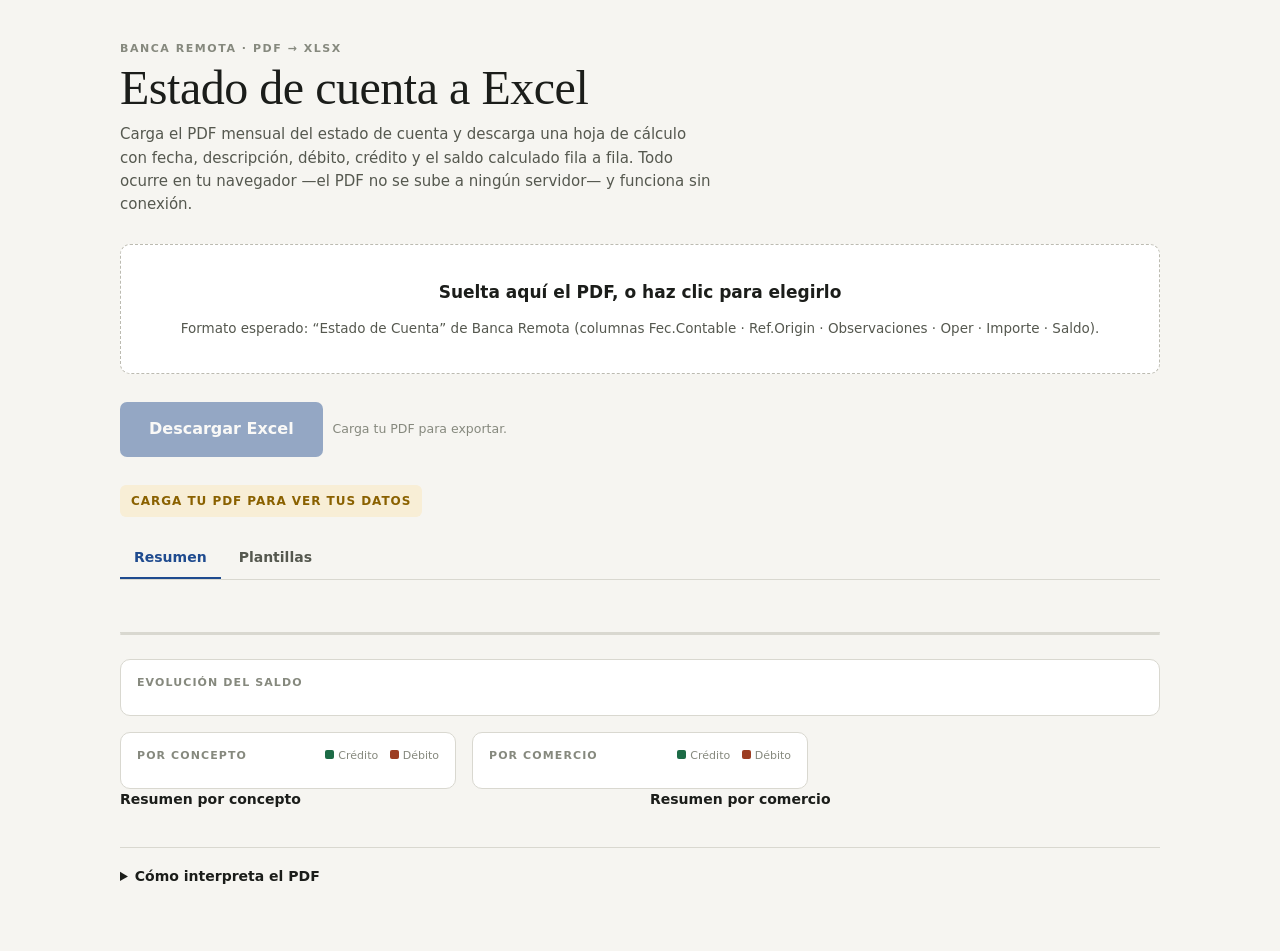
<file: index.html>
<!doctype html>
<html lang="es">
<head>
<meta charset="utf-8">
<meta name="viewport" content="width=device-width, initial-scale=1">
<!-- Conversor de estado de cuenta (Banca Remota) a Excel.
     Sitio estático (GitHub Pages): sírvelo por HTTP; con doble clic (file://) los módulos no cargan.
     Localmente: python3 -m http.server y abre http://localhost:8000.
     Cero peticiones externas: pdf.js 3.11.174 y ExcelJS 4.4.0 van en vendor/.
     El PDF se procesa en el navegador de quien lo usa; no se envía a ningún servidor.
     Librerías incluidas bajo licencia Apache-2.0 (pdf.js) y MIT (ExcelJS). -->
<title>Estado de cuenta a Excel</title>
<link rel="stylesheet" href="css/styles.css">
<script src="vendor/pdf.min.js" defer></script>
<script src="vendor/exceljs.min.js" defer></script>
<script type="module" src="js/main.js"></script>
</head>
<body>
<div class="wrap">
  <header class="masthead">
    <div class="eyebrow">Banca Remota · PDF → XLSX</div>
    <h1>Estado de cuenta a Excel</h1>
    <p class="lede">Carga el PDF mensual del estado de cuenta y descarga una hoja de cálculo con fecha, descripción, débito, crédito y el saldo calculado fila a fila. Todo ocurre en tu navegador —el PDF no se sube a ningún servidor— y funciona sin conexión.</p>
  </header>

  <div class="drop" id="drop">
    <input type="file" id="file" accept="application/pdf,.pdf" aria-label="Seleccionar PDF del estado de cuenta">
    <h2>Suelta aquí el PDF, o haz clic para elegirlo</h2>
    <p>Formato esperado: “Estado de Cuenta” de Banca Remota (columnas Fec.Contable · Ref.Origin · Observaciones · Oper · Importe · Saldo).</p>
  </div>

  <div class="actions">
    <button class="btn big" id="dl" disabled>Descargar Excel</button>
    <button class="btn ghost" id="reset" hidden>Cargar otro PDF</button>
    <span class="hint" id="dlhint"></span>
  </div>

  <div id="status" class="status" hidden><span class="spinner"></span><span id="status-text">Leyendo…</span></div>
  <div id="error" class="error" hidden></div>

  <section class="result" id="result">
    <div class="sample-note" id="sample-note">Carga tu PDF para ver tus datos</div>

    <div class="tabs" role="tablist">
      <button class="tab" role="tab" id="tab-resumen" aria-controls="panel-resumen" aria-selected="true">Resumen</button>
      <button class="tab" role="tab" id="tab-plantillas" aria-controls="panel-plantillas" aria-selected="false">Plantillas</button>
    </div>

    <div id="panel-resumen" role="tabpanel" aria-labelledby="tab-resumen">
    <div class="meta" id="meta"></div>

    <div class="tiles" id="tiles"></div>

    <div class="check" id="check"></div>

    <div class="charts">
      <figure class="chart wide"><figcaption>Evolución del saldo</figcaption><div id="chart-saldo"></div></figure>
      <figure class="chart"><figcaption>Por concepto <span class="legend"><i class="cr"></i>Crédito <i class="db"></i>Débito</span></figcaption><div id="chart-conceptos"></div></figure>
      <figure class="chart"><figcaption>Por comercio <span class="legend"><i class="cr"></i>Crédito <i class="db"></i>Débito</span></figcaption><div id="chart-comercios"></div></figure>
    </div>

    <div class="summary">
      <div><h3>Resumen por concepto</h3><div id="tbl-conceptos"></div></div>
      <div><h3>Resumen por comercio</h3><div id="tbl-comercios"></div></div>
    </div>
    </div>

    <div id="panel-plantillas" role="tabpanel" aria-labelledby="tab-plantillas" hidden>
      <p class="tpl-note" id="tpl-note"></p>
      <p class="tpl-note" id="tpl-fechas"></p>
      <p class="tpl-note"><mark class="m-con">concepto</mark> texto que decide el concepto · <mark class="m-fec">fecha</mark> texto de donde se toma la fecha · <mark class="m-com">comercio</mark> texto de donde se extrae el comercio · <span class="m-alt-any">subrayado punteado</span> otras fechas, u otros conceptos distintos, que no se usan (según el primer ejemplo de cada plantilla)</p>
      <div class="tpl-bar">
        <input type="search" id="tpl-q" class="tpl-q" placeholder="Buscar en plantillas y ejemplos…" aria-label="Buscar plantillas por texto" autocomplete="off">
        <select id="tpl-con" class="tpl-sel" aria-label="Filtrar por concepto"></select>
        <select id="tpl-avi" class="tpl-sel" aria-label="Filtrar por aviso"></select>
        <div class="chips" id="tpl-chips" role="group" aria-label="Filtrar plantillas"></div>
        <span class="prog" id="tpl-prog"></span>
      </div>
      <div id="tbl-plantillas"></div>
    </div>
  </section>

  <details class="how">
    <summary>Cómo interpreta el PDF</summary>
    <ul>
      <li>Lee cada página por coordenadas y reconstruye las seis columnas del extracto, incluyendo el texto de <i>Observaciones</i> que se parte en varias líneas.</li>
      <li>El PDF trae un solo importe con indicador <code>CR</code> / <code>DB</code>: <code>CR</code> va a <b>Crédito</b> y <code>DB</code> a <b>Débito</b>.</li>
      <li>La fecha sólo se imprime cuando cambia; se arrastra hacia las filas siguientes.</li>
      <li>De <i>Observaciones</i> extrae el concepto (<code>DET PAGO</code>), el comercio (<code>DATOS BENEFI COMERCIO</code>) y la tarjeta; el texto íntegro queda en la última columna del Excel.</li>
      <li>Si la fecha de la descripción (<code>FECHA:</code>, <code>FECHA CONTABLE:</code> o <code>FECHA PAGO</code>) cae en otro mes que la fecha de la fila, la operación es de <b>Tránsito</b>: conserva su concepto con el prefijo <code>Tránsito · </code> (p. ej. <code>Tránsito · Pago recibido</code>).</li>
      <li>El saldo del Excel es una <b>fórmula</b> (<code>saldo anterior − débito + crédito</code>) y se compara con el saldo impreso: la columna <i>Diferencia</i> debe dar 0 en todas las filas.</li>
      <li>Si un comercio del PDF no está en la lista conocida, se pregunta una sola vez a cuál corresponde (o si se ignora). La elección se guarda en este navegador.</li>
    </ul>
  </details>

  <dialog class="alias" id="alias-dlg" aria-labelledby="alias-title">
    <form method="dialog" id="alias-form">
      <h2 id="alias-title">Comercios sin identificar</h2>
      <p>Estos comercios del PDF no coinciden con ninguno conocido. Elige a cuál corresponde cada uno; lo que dejes en «Ignorar» no se volverá a preguntar.</p>
      <div class="alias-list" id="alias-list"></div>
      <div class="alias-actions">
        <button class="btn ghost" type="button" id="alias-skip">Ahora no</button>
        <button class="btn" type="submit" value="ok">Guardar</button>
      </div>
    </form>
  </dialog>
</div>
</body>
</html>
</file>
<file: css/styles.css>
:root {
  --ground: #f6f5f1;
  --panel: #ffffff;
  --panel-2: #efeeea;
  --ink: #1b1d1a;
  --ink-2: #55584f;
  --ink-3: #86897e;
  --rule: #d9d8d0;
  --rule-strong: #bcbbb1;
  --accent: #1f4b8f;
  --accent-soft: #e5ecf7;
  --credit: #1c6b46;
  --credit-soft: #e2efe7;
  --debit: #9c3d22;
  --debit-soft: #f6e6df;
  --warn: #8a6100;
  --warn-soft: #f8eed6;
  --on-accent: #ffffff;
  --shadow: 0 1px 2px rgba(27,29,26,.06), 0 8px 24px -16px rgba(27,29,26,.35);
}
@media (prefers-color-scheme: dark) {
  :root:not([data-theme="light"]) {
    --ground: #14161a;
    --panel: #1c1f24;
    --panel-2: #23272d;
    --ink: #eceee9;
    --ink-2: #adb2ab;
    --ink-3: #7e847d;
    --rule: #2f343b;
    --rule-strong: #444b53;
    --accent: #7fa9e8;
    --accent-soft: #1e2b3f;
    --credit: #6ec096;
    --credit-soft: #172b22;
    --debit: #e0906e;
    --debit-soft: #331e16;
    --warn: #e0b95f;
    --warn-soft: #2e2716;
    --on-accent: #10131a;
    --shadow: 0 1px 2px rgba(0,0,0,.4), 0 8px 24px -16px rgba(0,0,0,.8);
  }
}
:root[data-theme="dark"] {
  --ground: #14161a;
  --panel: #1c1f24;
  --panel-2: #23272d;
  --ink: #eceee9;
  --ink-2: #adb2ab;
  --ink-3: #7e847d;
  --rule: #2f343b;
  --rule-strong: #444b53;
  --accent: #7fa9e8;
  --accent-soft: #1e2b3f;
  --credit: #6ec096;
  --credit-soft: #172b22;
  --debit: #e0906e;
  --debit-soft: #331e16;
  --warn: #e0b95f;
  --warn-soft: #2e2716;
  --on-accent: #10131a;
  --shadow: 0 1px 2px rgba(0,0,0,.4), 0 8px 24px -16px rgba(0,0,0,.8);
}

* { box-sizing: border-box; }
body {
  margin: 0;
  background: var(--ground);
  color: var(--ink);
  font-family: system-ui, -apple-system, "Segoe UI", Roboto, "Helvetica Neue", Arial, sans-serif;
  font-size: 15px;
  line-height: 1.55;
  -webkit-font-smoothing: antialiased;
}
.wrap {
  max-width: 1080px;
  margin: 0 auto;
  padding-inline: 20px;
  padding-block: 40px 64px;
  display: flex;
  flex-direction: column;
  gap: 28px;
}

header.masthead { display: flex; flex-direction: column; gap: 6px; }
.eyebrow {
  font-size: 11px; letter-spacing: .14em; text-transform: uppercase;
  color: var(--ink-3); font-weight: 600;
}
h1 {
  font-family: "Iowan Old Style", "Palatino Linotype", Palatino, Georgia, "Times New Roman", serif;
  font-weight: 400; font-size: clamp(34px, 6vw, 48px);
  line-height: 1.05; margin: 0; text-wrap: balance; letter-spacing: -.01em;
}
.lede { color: var(--ink-2); max-width: 62ch; margin: 4px 0 0; }

/* ---------- dropzone ---------- */
.drop {
  position: relative;
  border: 1.5px dashed var(--rule-strong);
  border-radius: 10px;
  background: var(--panel);
  padding: 34px 24px;
  text-align: center;
  display: flex; flex-direction: column; align-items: center; gap: 12px;
  transition: border-color .15s, background .15s;
}
.drop.over { border-color: var(--accent); background: var(--accent-soft); }
.drop h2 { margin: 0; font-size: 17px; font-weight: 600; }
.drop p { margin: 0; color: var(--ink-2); font-size: 13.5px; }
input[type=file] { position: absolute; inset: 0; opacity: 0; cursor: pointer; }
.btn {
  font: inherit; font-weight: 600; font-size: 14px;
  border: 1px solid transparent; border-radius: 7px;
  padding: 10px 18px; cursor: pointer;
  background: var(--accent); color: var(--on-accent);
  transition: filter .15s, opacity .15s;
}
.btn:hover { filter: brightness(1.08); }
.btn:disabled { opacity: .45; cursor: not-allowed; }
.btn.ghost { background: transparent; color: var(--ink); border-color: var(--rule-strong); }
.btn:focus-visible, .drop:focus-within { outline: 2px solid var(--accent); outline-offset: 2px; }

/* ---------- status ---------- */
.status {
  display: flex; align-items: center; gap: 10px;
  font-size: 13.5px; color: var(--ink-2);
  font-family: ui-monospace, SFMono-Regular, Menlo, Consolas, "Liberation Mono", monospace;
}
.spinner {
  width: 13px; height: 13px; border-radius: 50%;
  border: 2px solid var(--rule-strong); border-top-color: var(--accent);
  animation: spin .7s linear infinite;
}
@keyframes spin { to { transform: rotate(360deg); } }
@media (prefers-reduced-motion: reduce) { .spinner { animation-duration: 2.4s; } }
.error {
  background: var(--debit-soft); color: var(--debit);
  border: 1px solid currentColor; border-radius: 8px; padding: 12px 14px; font-size: 14px;
}

/* ---------- results ---------- */
.result { display: flex; flex-direction: column; gap: 22px; }
.sample-note {
  font-size: 12px; letter-spacing: .08em; text-transform: uppercase; font-weight: 600;
  color: var(--warn); background: var(--warn-soft);
  border-radius: 6px; padding: 7px 11px; align-self: flex-start;
}
.meta {
  display: flex; flex-wrap: wrap; gap: 4px 26px;
  font-size: 13px; color: var(--ink-2);
  border-bottom: 1px solid var(--rule); padding-bottom: 14px;
}
.meta b { color: var(--ink); font-weight: 600; }
.meta span { font-family: ui-monospace, SFMono-Regular, Menlo, Consolas, "Liberation Mono", monospace; }

.tiles { display: grid; grid-template-columns: repeat(auto-fit, minmax(168px, 1fr)); gap: 1px; background: var(--rule); border: 1px solid var(--rule); border-radius: 10px; overflow: hidden; }
.tile { background: var(--panel); padding: 14px 16px; display: flex; flex-direction: column; gap: 3px; }
.tile .k { font-size: 11px; letter-spacing: .1em; text-transform: uppercase; color: var(--ink-3); font-weight: 600; }
.tile .v { font-family: ui-monospace, SFMono-Regular, Menlo, Consolas, "Liberation Mono", monospace; font-size: 19px; font-weight: 500; font-variant-numeric: tabular-nums; }
.tile .v.cr { color: var(--credit); }
.tile .v.db { color: var(--debit); }

.check { display: flex; align-items: flex-start; gap: 10px; border-radius: 8px; padding: 12px 14px; font-size: 14px; }
.check.ok { background: var(--credit-soft); color: var(--credit); }
.check.bad { background: var(--warn-soft); color: var(--warn); }
.check .mark { font-family: ui-monospace, SFMono-Regular, Menlo, Consolas, monospace; font-weight: 600; }

.btn.big { font-size: 16px; padding: 14px 28px; }
.actions { display: flex; flex-wrap: wrap; gap: 10px; align-items: center; }
.actions .hint { font-size: 12.5px; color: var(--ink-3); }

.charts { display: grid; grid-template-columns: repeat(auto-fit, minmax(300px, 1fr)); gap: 16px; }
.chart { margin: 0; background: var(--panel); border: 1px solid var(--rule); border-radius: 10px; padding: 14px 16px; min-width: 0; }
.chart.wide { grid-column: 1 / -1; }
.chart figcaption { font-size: 11px; letter-spacing: .1em; text-transform: uppercase; color: var(--ink-3); font-weight: 600; margin-bottom: 10px; display: flex; justify-content: space-between; gap: 10px; flex-wrap: wrap; }
.legend { text-transform: none; letter-spacing: 0; font-weight: 400; }
.legend i { display: inline-block; width: 9px; height: 9px; border-radius: 2px; margin: 0 4px 0 8px; }
.legend i.cr, .bar.cr { background: var(--credit); }
.legend i.db, .bar.db { background: var(--debit); }
.line { width: 100%; height: 160px; display: block; color: var(--accent); }
.line-axis { display: flex; justify-content: space-between; font-size: 12px; color: var(--ink-3); font-family: ui-monospace, Menlo, Consolas, monospace; }
.bars { display: flex; flex-direction: column; gap: 10px; }
.bar-label { font-size: 13px; overflow: hidden; text-overflow: ellipsis; white-space: nowrap; }
.bar-pair { display: grid; grid-template-columns: 1fr auto; align-items: center; column-gap: 8px; row-gap: 2px; }
.bar { height: 8px; border-radius: 4px; min-width: 2px; }
.bar-pair span { font-size: 11.5px; color: var(--ink-2); font-family: ui-monospace, Menlo, Consolas, monospace; font-variant-numeric: tabular-nums; text-align: right; }

.summary { display: grid; grid-template-columns: repeat(auto-fit, minmax(380px, 1fr)); gap: 20px; }
.summary h3 { margin: 0 0 8px; font-size: 14px; font-weight: 600; }
.summary > div { min-width: 0; overflow-x: auto; }
table.sum { width: 100%; border-collapse: collapse; font-size: 13px; }
table.sum th, table.sum td { padding: 6px 8px; border-bottom: 1px solid var(--rule); text-align: right; font-variant-numeric: tabular-nums; }
table.sum th:first-child, table.sum td:first-child { text-align: left; }
table.sum th { font-size: 11px; letter-spacing: .08em; text-transform: uppercase; color: var(--ink-3); }
table.sum td.cr { color: var(--credit); } table.sum td.db { color: var(--debit); }
table.sum tfoot td { font-weight: 600; border-top: 2px solid var(--rule-strong); border-bottom: 0; }

details.how { border-top: 1px solid var(--rule); padding-top: 18px; }
details.how summary { cursor: pointer; font-weight: 600; font-size: 14px; }
details.how ul { color: var(--ink-2); font-size: 13.5px; max-width: 70ch; padding-left: 18px; }
details.how li { margin-bottom: 6px; }
code { font-family: ui-monospace, SFMono-Regular, Menlo, Consolas, "Liberation Mono", monospace; font-size: 12.5px; background: var(--panel-2); padding: 1px 5px; border-radius: 4px; }

/* ---------- modal de alias ---------- */
dialog.alias {
  width: calc(100% - 32px); max-width: 560px; max-height: calc(100vh - 32px);
  background: var(--panel); color: var(--ink);
  border: 1px solid var(--rule); border-radius: 12px; box-shadow: var(--shadow);
  padding: 22px 22px 18px;
}
dialog.alias::backdrop { background: rgba(10, 12, 14, .5); }
dialog.alias h2 { margin: 0 0 4px; font-size: 17px; font-weight: 600; }
dialog.alias p { margin: 0 0 14px; color: var(--ink-2); font-size: 13.5px; }
.alias-list { display: flex; flex-direction: column; gap: 12px; margin-bottom: 18px; }
.alias-row { display: flex; flex-direction: column; gap: 5px; border-top: 1px solid var(--rule); padding-top: 12px; }
.alias-row .nom { font-weight: 600; font-size: 14px; overflow-wrap: anywhere; }
.alias-row .nom small { font-weight: 400; color: var(--ink-3); margin-left: 6px; }
.alias-row select {
  font: inherit; font-size: 14px; width: 100%;
  padding: 7px 9px; border-radius: 7px;
  border: 1px solid var(--rule-strong); background: var(--panel-2); color: var(--ink);
}
.alias-actions { display: flex; justify-content: flex-end; gap: 10px; flex-wrap: wrap; }

@media (max-width: 560px) {
  .wrap { padding-block: 28px 48px; }
}

img { max-width: 100%; }
[hidden] { display: none !important; }

.tabs { display: flex; gap: 4px; border-bottom: 1px solid var(--rule); margin-bottom: 16px; }
.tab { font: inherit; font-size: 14px; font-weight: 600; padding: 8px 14px; background: none; color: var(--ink-2); border: 0; border-bottom: 2px solid transparent; cursor: pointer; }
.tab[aria-selected="true"] { color: var(--accent); border-bottom-color: var(--accent); }
.tpl-note { color: var(--ink-2); font-size: 13px; margin: 0 0 10px; }
#panel-plantillas { overflow-x: auto; }
table.tpl td:first-child code { font-size: 12.5px; word-break: break-word; }
table.tpl .ej { color: var(--ink-3); font-size: 11.5px; margin-top: 2px; font-weight: 400; word-break: break-word; }
table.tpl td.cpt { text-align: left; white-space: nowrap; font-size: 12.5px; }
mark { border-radius: 3px; padding: 0 2px; }
mark.m-con { background: var(--accent-soft); color: var(--accent); }
mark.m-fec { background: var(--warn-soft); color: var(--warn); }
mark.m-com { background: var(--credit-soft); color: var(--credit); }
mark.m-con.m-fec, mark.m-con.m-com, mark.m-fec.m-com { box-shadow: inset 0 -2px currentColor; }

.tpl-bar { display: flex; flex-wrap: wrap; align-items: center; justify-content: space-between; gap: 8px; margin: 10px 0; }
.chips { display: flex; flex-wrap: wrap; gap: 6px; }
.chip { font: inherit; font-size: 12.5px; padding: 4px 10px; border-radius: 999px; border: 1px solid var(--rule-strong); background: var(--panel); color: var(--ink-2); cursor: pointer; }
.chip[aria-pressed="true"] { background: var(--accent-soft); color: var(--accent); border-color: var(--accent); }
.prog { font-size: 12.5px; color: var(--ink-2); }
.vacio { color: var(--ink-3); font-size: 13px; }
details.card { border: 1px solid var(--rule); border-radius: 8px; background: var(--panel); margin-bottom: 8px; border-left: 4px solid var(--rule-strong); }
details.card.ok { border-left-color: var(--credit); }
details.card.mal { border-left-color: var(--debit); }
details.card summary { cursor: pointer; padding: 10px 12px; display: flex; flex-wrap: wrap; align-items: baseline; gap: 6px 12px; }
details.card .est { width: 1.2em; font-weight: 700; }
details.card.ok .est { color: var(--credit); } details.card.mal .est { color: var(--debit); }
details.card .tp { flex: 1 1 360px; min-width: 0; } details.card .tp code { font-size: 12.5px; word-break: break-word; }
details.card .bd { font-size: 12.5px; color: var(--ink-2); display: flex; flex-wrap: wrap; align-items: baseline; gap: 4px 8px; justify-content: flex-end; }
.avisos { flex-basis: 100%; display: flex; flex-wrap: wrap; gap: 6px; padding-left: 1.7em; }
.aviso { font-size: 11.5px; background: var(--warn-soft); color: var(--warn); border-radius: 4px; padding: 1px 6px; }
.cuerpo { padding: 0 12px 12px; border-top: 1px solid var(--rule); }
.cuerpo h4 { margin: 12px 0 6px; font-size: 12px; letter-spacing: .08em; text-transform: uppercase; color: var(--ink-3); }
.cuerpo .tot { font-size: 13px; color: var(--ink-2); margin-top: 10px; }
.ejs { margin: 0; padding-left: 20px; display: grid; gap: 10px; }
.ejs .txt { font-family: ui-monospace, Menlo, monospace; font-size: 12px; line-height: 1.7; word-break: break-word; }
.ejs .res { display: grid; grid-template-columns: repeat(auto-fit, minmax(180px, 1fr)); gap: 8px; margin-top: 4px; }
.campo { background: var(--panel-2); border-radius: 6px; padding: 6px 8px; font-size: 12.5px; }
.campo .cn { font-size: 11px; margin-bottom: 2px; } .campo .cv { font-weight: 600; } .campo .cd { color: var(--ink-3); font-size: 11.5px; word-break: break-word; }
.campo .nada { color: var(--debit); font-weight: 400; }
.rapido { flex-basis: 100%; display: flex; flex-wrap: wrap; align-items: baseline; gap: 6px 12px; padding-left: 1.7em; }
.elige { display: flex; flex-wrap: wrap; align-items: baseline; gap: 6px 16px; }
.elige label { font-size: 13px; color: var(--ink-2); } .elige select { font: inherit; margin-left: 4px; }
.rev { display: flex; flex-wrap: wrap; gap: 8px; margin-top: 12px; }
details.card[open] { border-color: var(--accent); border-left-width: 4px; box-shadow: 0 0 0 1px var(--accent), var(--shadow); }
details.card[open].ok { border-left-color: var(--credit); } details.card[open].mal { border-left-color: var(--debit); }
details.card[open] > summary { background: var(--accent-soft); border-radius: 7px 7px 0 0; }
details.card[open] > summary::before { content: "▶ revisando"; flex-basis: 100%; font-size: 11px; letter-spacing: .08em; text-transform: uppercase; color: var(--accent); }
mark.m-alt-fec, mark.m-alt-con { background: transparent; text-decoration: underline dotted 2px; text-underline-offset: 3px; }
mark.m-alt-fec { color: var(--warn); } mark.m-alt-con { color: var(--accent); }
.m-alt-any { text-decoration: underline dotted 2px; text-underline-offset: 3px; }
.alts { list-style: none; margin: 6px 0 0; padding: 6px 8px; border: 1px dashed var(--rule-strong); border-radius: 6px; font-size: 12px; display: grid; gap: 3px; }
.alts .cd { color: var(--ink-3); } .alts .dif { color: var(--debit); font-weight: 600; }
.tpl-q { flex: 1 1 220px; min-width: 0; font: inherit; font-size: 13px; padding: 6px 10px; border: 1px solid var(--rule-strong); border-radius: 6px; background: var(--panel); color: var(--ink); }
.tpl-sel { font: inherit; font-size: 13px; padding: 6px 8px; border: 1px solid var(--rule-strong); border-radius: 6px; background: var(--panel); color: var(--ink); max-width: 100%; }
</file>
